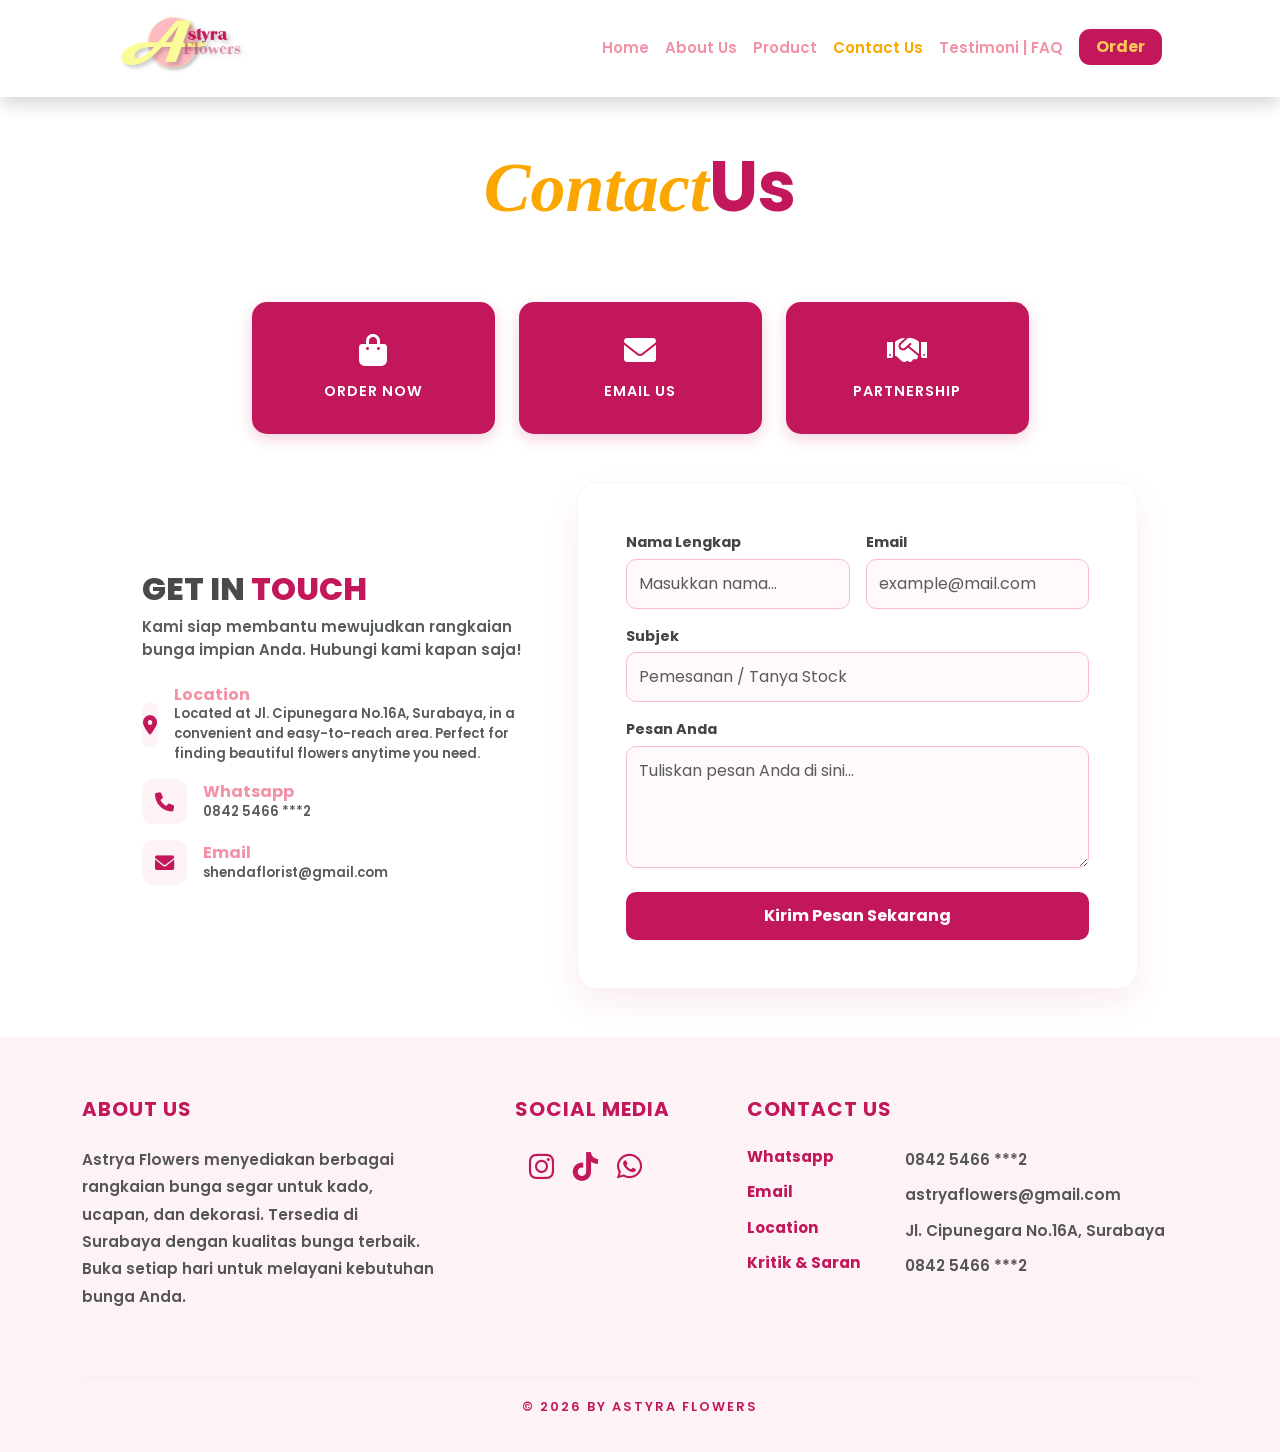
<file: menu/contact.html>
<!doctype html>
<html lang="en">
  <head>
    <meta charset="utf-8" />
    <meta name="viewport" content="width=device-width, initial-scale=1" />
    <title>Tokoh Bunga Si Tasya</title>
    <link
      href="https://cdn.jsdelivr.net/npm/bootstrap@5.3.8/dist/css/bootstrap.min.css"
      rel="stylesheet"
      integrity="sha384-sRIl4kxILFvY47J16cr9ZwB07vP4J8+LH7qKQnuqkuIAvNWLzeN8tE5YBujZqJLB"
      crossorigin="anonymous"
    />
    <link
      rel="stylesheet"
      href="https://cdnjs.cloudflare.com/ajax/libs/font-awesome/6.0.0/css/all.min.css"
    />
    <link
      href="https://fonts.googleapis.com/css2?family=Poppins:ital,wght@0,100;0,200;
0,300;0,400;0,500;0,600;0,700;0,800;0,900;1,100;1,200;1,300;1,400;1,500;1,600;1,700;1,800;1,900&display=swap"
      rel="stylesheet"
    />
    <link rel="preconnect" href="https://fonts.googleapis.com" />
    <link rel="preconnect" href="https://fonts.gstatic.com" crossorigin />
    <link
      href="https://fonts.googleapis.com/css2?family=Manrope:wght@200..800&family=Poppins:ital,wght@0,100;0,
200;0,300;0,400;0,500;0,600;0,700;0,800;0,900;1,100;1,200;1,300;1,400;1,500;1,600;1,700;1,800;1,900&display=swap"
      rel="stylesheet"
    />
    <script src="../js/script.js"></script>
    <link rel="stylesheet" href="../css/style.css" />
  </head>
  <body>
    <nav class="navbar navbar-expand-lg bg-body sticky-top">
      <div class="container-lg px-sm-5">
        <img
          src="../logo.png"
          alt="Logo"
          width="130"
          class="d-inline-block align-text-top"
        />
        <button
          class="navbar-toggler"
          type="button"
          data-bs-toggle="collapse"
          data-bs-target="#navbarNav"
        >
          <i class="fas fa-bars"></i>
        </button>
        <div
          class="collapse navbar-collapse justify-content-end"
          id="navbarNav"
        >
          <ul class="navbar-nav">
            <li class="nav-item">
              <a class="nav-link" href="../index.html">Home</a>
            </li>
            <li class="nav-item">
              <a class="nav-link" href="aboutus.html">About Us</a>
            </li>
            <li class="nav-item">
              <a class="nav-link" href="search.html">Product</a>
            </li>
            <li class="nav-item">
              <a class="nav-link active" aria-current="page" href="contact.html"
                >Contact Us</a
              >
            </li>
            <li class="nav-item">
              <a class="nav-link" href="testimoni.html">Testimoni | FAQ</a>
            </li>
            <li class="nav-item ms-2">
              <a
                href="order.html"
                class="btn"
                tabindex="-1"
                role="button"
                aria-disabled="true"
                >Order</a
              >
            </li>
          </ul>
        </div>
      </div>
    </nav>
    <main class="container-lg my-5 px-5">
      <div class="contactus text-center g-3">
        <h1 class="title"><span>Contact</span>Us</h1>
      </div>
      <div class="contact-content row my-5 g-4 justify-content-center">
        <div class="col-lg-3 col-md-6 col-12">
          <div class="contact-box bag">
            <i class="fa-solid fa-bag-shopping"></i>
            <span>Order Now</span>
          </div>
        </div>

        <div class="col-lg-3 col-md-6 col-12">
          <div class="contact-box env">
            <i class="fa-solid fa-envelope"></i>
            <span>Email Us</span>
          </div>
        </div>

        <div class="col-lg-3 col-md-6 col-12">
          <div class="contact-box hand">
            <i class="fa-solid fa-handshake"></i>
            <span>Partnership</span>
          </div>
        </div>
      </div>
      <section class="contact-section my-5">
        <div class="container px-4">
          <div class="row g-5 align-items-center">
            <div class="col-lg-5">
              <div class="contact-info-content">
                <h2 class="title-contact">Get In <span>Touch</span></h2>
                <p class="text-muted mb-4">
                  Kami siap membantu mewujudkan rangkaian bunga impian Anda.
                  Hubungi kami kapan saja!
                </p>

                <div class="info-item d-flex align-items-center mb-3">
                  <div class="icon-box">
                    <i class="fa-solid fa-location-dot"></i>
                  </div>
                  <div class="ms-3">
                    <h6 class="mb-0 fw-bold">Location</h6>
                    <p class="mb-0 small text-muted">
                      Located at Jl. Cipunegara No.16A, Surabaya, in a
                      convenient and easy-to-reach area. Perfect for finding
                      beautiful flowers anytime you need.
                    </p>
                  </div>
                </div>

                <div class="info-item d-flex align-items-center mb-3">
                  <div class="icon-box"><i class="fa-solid fa-phone"></i></div>
                  <div class="ms-3">
                    <h6 class="mb-0 fw-bold">Whatsapp</h6>
                    <p class="mb-0 small text-muted">0842 5466 ***2</p>
                  </div>
                </div>

                <div class="info-item d-flex align-items-center mb-3">
                  <div class="icon-box">
                    <i class="fa-solid fa-envelope"></i>
                  </div>
                  <div class="ms-3">
                    <h6 class="mb-0 fw-bold">Email</h6>
                    <p class="mb-0 small text-muted">shendaflorist@gmail.com</p>
                  </div>
                </div>
              </div>
            </div>

            <div class="col-lg-7">
              <div class="contact-card-form p-4 p-md-5">
                <form>
                  <div class="row g-3">
                    <div class="col-md-6">
                      <label class="form-label small fw-bold"
                        >Nama Lengkap</label
                      >
                      <input
                        type="text"
                        class="form-control custom-input"
                        placeholder="Masukkan nama..."
                      />
                    </div>
                    <div class="col-md-6">
                      <label class="form-label small fw-bold">Email</label>
                      <input
                        type="email"
                        class="form-control custom-input"
                        placeholder="example@mail.com"
                      />
                    </div>
                    <div class="col-12">
                      <label class="form-label small fw-bold">Subjek</label>
                      <input
                        type="text"
                        class="form-control custom-input"
                        placeholder="Pemesanan / Tanya Stock"
                      />
                    </div>
                    <div class="col-12">
                      <label class="form-label small fw-bold">Pesan Anda</label>
                      <textarea
                        class="form-control custom-input"
                        rows="4"
                        placeholder="Tuliskan pesan Anda di sini..."
                      ></textarea>
                    </div>
                    <div class="col-12 mt-4">
                      <button type="submit" class="btn btn-send w-100">
                        Kirim Pesan Sekarang
                      </button>
                    </div>
                  </div>
                </form>
              </div>
            </div>
          </div>
        </div>
      </section>
    </main>
    <footer class="footer-section">
      <div class="container">
        <div class="row gy-4">
          <div class="col-lg-4 col-md-6">
            <h5 class="footer-title">ABOUT US</h5>
            <p class="footer-text">
              Astrya Flowers menyediakan berbagai rangkaian bunga segar untuk
              kado, ucapan, dan dekorasi. Tersedia di Surabaya dengan kualitas
              bunga terbaik. Buka setiap hari untuk melayani kebutuhan bunga
              Anda.
            </p>
          </div>

          <div class="col-lg-3 col-md-6 text-lg-center">
            <h5 class="footer-title">SOCIAL MEDIA</h5>
            <div class="social-icons">
              <a href="#"><i class="fa-brands fa-instagram"></i></a>
              <a href="#"><i class="fa-brands fa-tiktok"></i></a>
              <a href="#"><i class="fa-brands fa-whatsapp"></i></a>
            </div>
          </div>

          <div class="col-lg-5 col-md-12">
            <h5 class="footer-title">CONTACT US</h5>
            <div class="contact-info">
              <div class="row mb-2">
                <div class="col-4 fw-bold label-color">Whatsapp</div>
                <div class="col-8 footer-text">0842 5466 ***2</div>
              </div>
              <div class="row mb-2">
                <div class="col-4 fw-bold label-color">Email</div>
                <div class="col-8 footer-text">astryaflowers@gmail.com</div>
              </div>
              <div class="row mb-2">
                <div class="col-4 fw-bold label-color">Location</div>
                <div class="col-8 footer-text">Jl. Cipunegara No.16A, Surabaya</div>
              </div>
              <div class="row">
                <div class="col-4 fw-bold label-color">Kritik & Saran</div>
                <div class="col-8 footer-text">0842 5466 ***2</div>
              </div>
            </div>
          </div>
        </div>

        <div class="footer-bottom text-center">
          <hr class="footer-hr" />
          <p>&copy; 2026 BY ASTYRA FLOWERS</p>
        </div>
      </div>
    </footer>

    <script src="../js/script.js"></script>
    <script
      src="https://cdn.jsdelivr.net/npm/bootstrap@5.3.8/dist/js/bootstrap.bundle.min.js"
      integrity="sha384-FKyoEForCGlyvwx9Hj09JcYn3nv7wiPVlz7YYwJrWVcXK/BmnVDxM+D2scQbITxI"
      crossorigin="anonymous"
    ></script>
  </body>
</html>
</file>
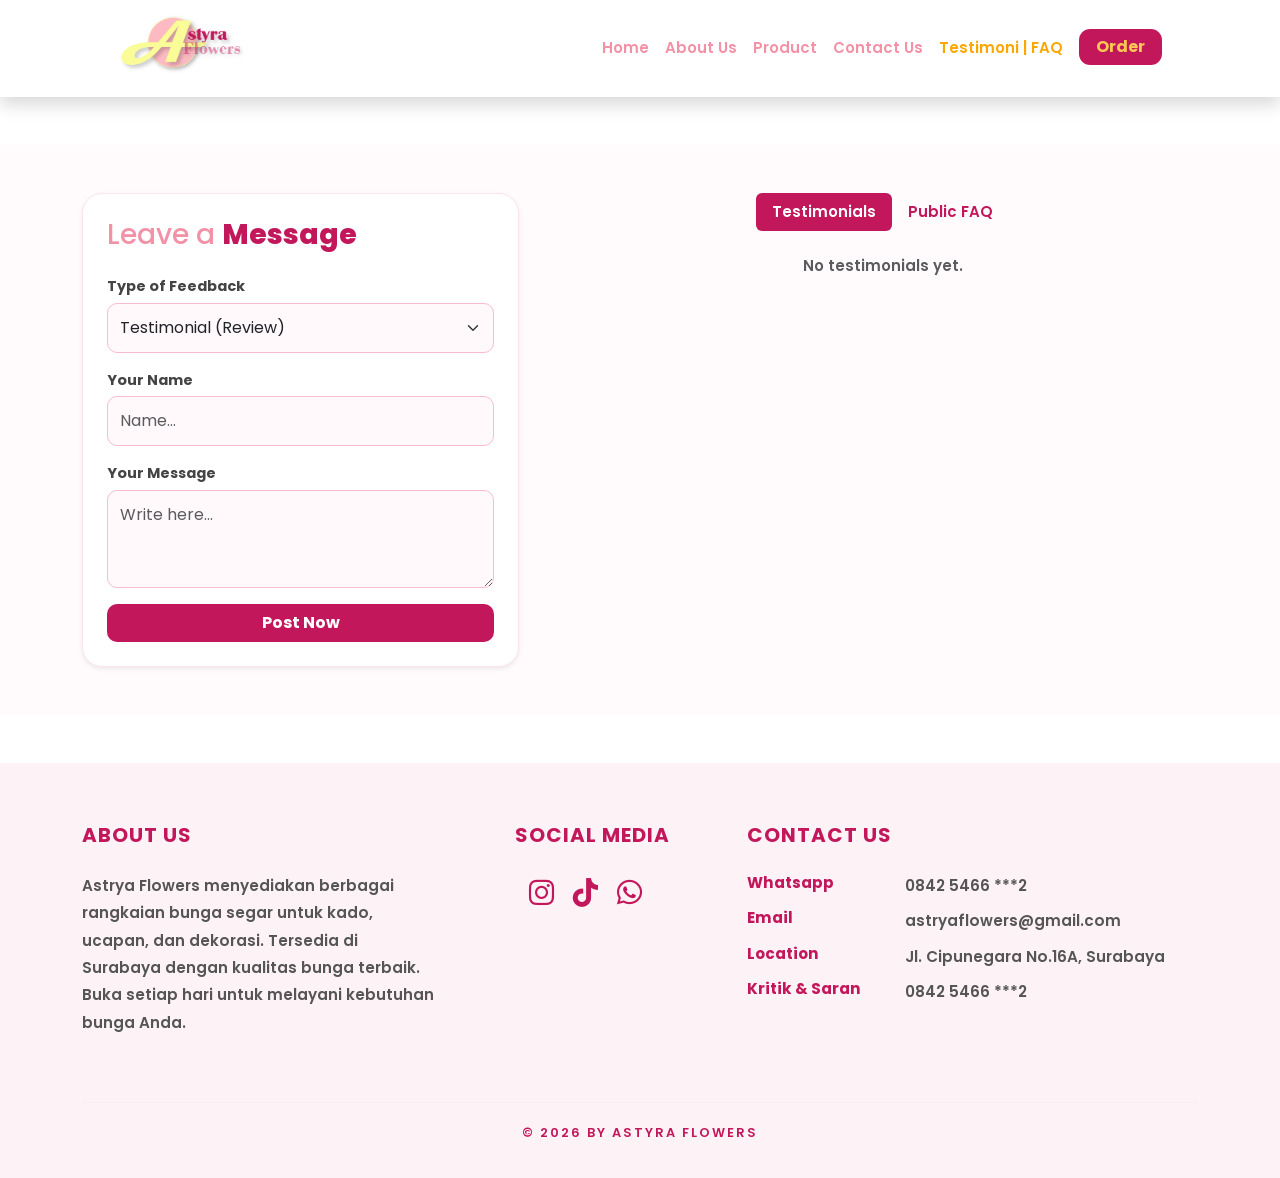
<file: menu/testimoni.html>
<!doctype html>
<html lang="en">
  <head>
    <meta charset="utf-8" />
    <meta name="viewport" content="width=device-width, initial-scale=1" />
    <title>Tokoh Bunga Si Tasya</title>
    <link
      href="https://cdn.jsdelivr.net/npm/bootstrap@5.3.8/dist/css/bootstrap.min.css"
      rel="stylesheet"
      integrity="sha384-sRIl4kxILFvY47J16cr9ZwB07vP4J8+LH7qKQnuqkuIAvNWLzeN8tE5YBujZqJLB"
      crossorigin="anonymous"
    />
    <link
      rel="stylesheet"
      href="https://cdnjs.cloudflare.com/ajax/libs/font-awesome/6.0.0/css/all.min.css"
    />
    <link
      href="https://fonts.googleapis.com/css2?family=Poppins:ital,wght@0,100;0,200;
0,300;0,400;0,500;0,600;0,700;0,800;0,900;1,100;1,200;1,300;1,400;1,500;1,600;1,700;1,800;1,900&display=swap"
      rel="stylesheet"
    />
    <link rel="preconnect" href="https://fonts.googleapis.com" />
    <link rel="preconnect" href="https://fonts.gstatic.com" crossorigin />
    <link
      href="https://fonts.googleapis.com/css2?family=Manrope:wght@200..800&family=Poppins:ital,wght@0,100;0,
200;0,300;0,400;0,500;0,600;0,700;0,800;0,900;1,100;1,200;1,300;1,400;1,500;1,600;1,700;1,800;1,900&display=swap"
      rel="stylesheet"
    />
    <script src="../js/script.js"></script>
    <link rel="stylesheet" href="../css/style.css" />
  </head>
  <body>
    <nav class="navbar navbar-expand-lg bg-body sticky-top">
      <div class="container-lg px-sm-5">
        <img
          src="../logo.png"
          alt="Logo"
          width="130"
          class="d-inline-block align-text-top"
        />
        <button
          class="navbar-toggler"
          type="button"
          data-bs-toggle="collapse"
          data-bs-target="#navbarNav"
        >
          <i class="fas fa-bars"></i>
        </button>
        <div
          class="collapse navbar-collapse justify-content-end"
          id="navbarNav"
        >
          <ul class="navbar-nav">
            <li class="nav-item">
              <a class="nav-link "" href="../index.html"
                >Home</a
              >
            </li>
            <li class="nav-item">
              <a class="nav-link" href="aboutus.html">About Us</a>
            </li>
            <li class="nav-item">
              <a class="nav-link" href="search.html">Product</a>
            </li>
            <li class="nav-item">
              <a class="nav-link" href="contact.html">Contact Us</a>
            </li>
            <li class="nav-item">
              <a class="nav-link active" aria-current="page" href="testimoni.html">Testimoni | FAQ</a>
            </li>
            <li class="nav-item ms-2">
              <a
                href="order.html"
                class="btn"
                tabindex="-1"
                role="button"
                aria-disabled="true"
                >Order</a
              >
            </li>
          </ul>
        </div>
      </div>
    </nav>
<main>
    <section class="feedback-section my-5 py-5" style="background-color: #fffbfd;">
  <div class="container">
    <div class="row g-5">
      
      <div class="col-lg-5">
        <div class="card-input-pink p-4 shadow-sm">
          <h3 class="title-pink mb-4">Leave a <span>Message</span></h3>
          <form id="feedbackForm">
            <div class="mb-3">
              <label class="form-label small fw-bold">Type of Feedback</label>
              <select class="form-select custom-input" id="feedbackType">
                <option value="testi">Testimonial (Review)</option>
                <option value="faq">Ask a Question (FAQ)</option>
              </select>
            </div>
            <div class="mb-3">
              <label class="form-label small fw-bold">Your Name</label>
              <input type="text" class="form-control custom-input" id="userName" placeholder="Name..." required>
            </div>
            <div class="mb-3">
              <label class="form-label small fw-bold">Your Message</label>
              <textarea class="form-control custom-input" id="userMsg" rows="3" placeholder="Write here..." required></textarea>
            </div>
            <button type="submit" class="btn btn-pink w-100">Post Now</button>
          </form>
        </div>
      </div>

      <div class="col-lg-7">
        <ul class="nav nav-pills mb-4 justify-content-center" id="pills-tab" role="tablist">
          <li class="nav-item">
            <button class="nav-link active custom-pill" id="pills-testi-tab" data-bs-toggle="pill" data-bs-target="#pills-testi">Testimonials</button>
          </li>
          <li class="nav-item">
            <button class="nav-link custom-pill" id="pills-faq-tab" data-bs-toggle="pill" data-bs-target="#pills-faq">Public FAQ</button>
          </li>
        </ul>

        <div class="tab-content" id="pills-tabContent">
          <div class="tab-pane fade show active" id="pills-testi">
            <div id="testimonialList" class="feedback-display-area">
              </div>
          </div>
          <div class="tab-pane fade" id="pills-faq">
            <div id="faqList" class="feedback-display-area">
              </div>
          </div>
        </div>
      </div>

    </div>
  </div>
</section>
</main>
    <footer class="footer-section">
      <div class="container">
        <div class="row gy-4">
          <div class="col-lg-4 col-md-6">
            <h5 class="footer-title">ABOUT US</h5>
            <p class="footer-text">
              Astrya Flowers menyediakan berbagai rangkaian bunga segar untuk
              kado, ucapan, dan dekorasi. Tersedia di Surabaya dengan kualitas
              bunga terbaik. Buka setiap hari untuk melayani kebutuhan bunga
              Anda.
            </p>
          </div>

          <div class="col-lg-3 col-md-6 text-lg-center">
            <h5 class="footer-title">SOCIAL MEDIA</h5>
            <div class="social-icons">
              <a href="#"><i class="fa-brands fa-instagram"></i></a>
              <a href="#"><i class="fa-brands fa-tiktok"></i></a>
              <a href="#"><i class="fa-brands fa-whatsapp"></i></a>
            </div>
          </div>

          <div class="col-lg-5 col-md-12">
            <h5 class="footer-title">CONTACT US</h5>
            <div class="contact-info">
              <div class="row mb-2">
                <div class="col-4 fw-bold label-color">Whatsapp</div>
                <div class="col-8 footer-text">0842 5466 ***2</div>
              </div>
              <div class="row mb-2">
                <div class="col-4 fw-bold label-color">Email</div>
                <div class="col-8 footer-text">astryaflowers@gmail.com</div>
              </div>
              <div class="row mb-2">
                <div class="col-4 fw-bold label-color">Location</div>
                <div class="col-8 footer-text">
                  Jl. Cipunegara No.16A, Surabaya
                </div>
              </div>
              <div class="row">
                <div class="col-4 fw-bold label-color">Kritik & Saran</div>
                <div class="col-8 footer-text">0842 5466 ***2</div>
              </div>
            </div>
          </div>
        </div>

        <div class="footer-bottom text-center">
          <hr class="footer-hr" />
          <p>&copy; 2026 BY ASTYRA FLOWERS</p>
        </div>
      </div>
    </footer>

    <script src="../js/script.js"></script>
    <script
      src="https://cdn.jsdelivr.net/npm/bootstrap@5.3.8/dist/js/bootstrap.bundle.min.js"
      integrity="sha384-FKyoEForCGlyvwx9Hj09JcYn3nv7wiPVlz7YYwJrWVcXK/BmnVDxM+D2scQbITxI"
      crossorigin="anonymous"
    ></script>
  </body>
</html>
</file>
<file: css/style.css>
:root {
  --primary-text: "poppins", sans-serif;
  --secondary-text: "manrope", sans-serif;
  --pink: #f392a7;
  --black: #000000;
  --white: #ffffff;
  --yellow: #fdc856;
  --maroon: #c2185b;
  --yellow1: #fba700;
  --regular: 400;
  --semibold: 600;
  --bold: 700;
  --shadow-soft: 0 0.3rem 0.5rem rgba(0, 0, 0, 0.1);
  --shadow-medium: 0 8px 16px rgba(0, 0, 0, 0.15);
  --radius-pill: 5rem;
  --radius-soft: 5px;
}
body {
  font-family: var(--primary-text);
  font-weight: var(--semibold);
  color: var(--pink) !important;
  font-size: 15px;
}

.navbar {
  box-shadow: var(--shadow-medium);
}
.navbar-nav .nav-item a {
  color: var(--pink);
  transition: color 0.2s;
}
.navbar-nav .nav-item a:hover {
  color: var(--yellow1);
}
.navbar-nav .nav-item .active {
  color: var(--yellow1);
}
.navbar-nav .nav-item .btn {
  font-weight: var(--bold);
  padding: 0.3rem 1rem;
  border-radius: 0.7rem;
  background-color: var(--maroon);
  color: var(--yellow);
  transition:
    color 0.2s,
    background-color 0.2s;
}
.navbar-nav .nav-item .btn:hover {
  color: var(--white);
  background-color: var(--pink);
}
.navbar-toggler {
  border: none;
  color: var(--pink);
}

.navbar-toggler:focus {
  outline: none;
  box-shadow: none;
}
.content-left h1 {
  font-size: 50px;
  font-family: var(--primary-text);
}
.content-left-text span {
  color: var(--maroon);
  font-weight: var(--bold);
}
.content-left p {
  font-weight: var(--regular);
  font-family: var(--secondary-text);
}
.content-left .btn {
  background-color: var(--yellow);
  padding: 0.8rem 2rem;
  border-radius: 5rem;
  font-size: 20px;
  box-shadow: 0 8px 16px rgba(0, 0, 0, 0.1);
}
.content-left .btn a {
  text-decoration: none;
  color: var(--white);
  font-weight: var(--bold);
}
.content-left .btn:hover {
  background-color: var(--yellow1);
}

.content-right-img {
  width: 100%;

  -webkit-mask-image: linear-gradient(to bottom, black 50%, transparent 100%);
  mask-image: linear-gradient(to bottom, black 50%, transparent 100%);

  -webkit-mask-repeat: no-repeat;
  mask-repeat: no-repeat;

  -webkit-mask-size: 100% 100%;
  mask-size: 100% 100%;
}

.content2 .content2-top {
  border-radius: 15px;
  padding: 1rem;
  background: #fdf2f5;
}
.content2 .heading {
  font-family: var(--primary-text);
  font-weight: var(--bold);
  font-size: 35px;
  color: var(--maroon);
  margin: 0;
}
.content2 span {
  color: var(--pink);
  margin: 0;
}
.content2 .content2-top .btn {
  font-weight: var(--bold);
  padding: 0.3rem 1rem;
  border-radius: 0.7rem;
  background-color: var(--yellow1);
  color: var(--white);
  transition:
    color 0.2s,
    background-color 0.2s;
}
.content2 .content2-top .btn:hover {
  color: var(--white);
  background-color: var(--pink);
}
.content2 .center .search-btn {
  background: var(--pink);
  border: none;
  padding: 11px 16px;
  border-radius: 10%;
  color: var(--white);
}
.content2 .center .form-control {
  border: 2px solid #f5dde2;
  border-radius: 25px 0 0 25px;
  box-shadow: 0 2px 4px rgba(0, 0, 0, 0.15);
}
.content2 .center .form-control:focus {
  box-shadow:
    0 0 10px pink,
    0 0 20px pink;
  border: 2px solid var(--pink);
}
.content2-main .card {
  border: none;
}

.content2-main .img-wrapper {
  width: 100%;
  height: 300px;
  overflow: hidden;
  border-radius: 1.7rem;
  box-shadow: var(--shadow-medium);
}

.content2-main .img-wrapper img {
  width: 100%;
  height: 100%;
  object-fit: cover;
  transition: transform 0.4s ease;
}
.content2-main .img-wrapper:hover img {
  transform: scale(1.1);
}

.content2-main .card-footer {
  width: 100%;
  box-shadow:
    0 0 5px pink,
    0 0 7px pink;
  border-radius: 2rem;
  background: var(--white);
  color: var(--marron) !important;
  padding: 8px 13px;
  transition:
    background 0.3s,
    color 0.3s;
}

.content2-main .card-footer i {
  color: var(--pink);
}

.content2-main .card-footer:hover {
  width: 100%;
  box-shadow:
    0 0 5px rgb(159, 149, 151),
    0 0 7px rgb(148, 132, 134);
  border-radius: 2rem;
  background: var(--maroon);
  color: var(--pink);
  padding: 8px 13px;
}
.content2-main .card-body .text-start {
  font-weight: var(--bold);
  font-size: 20px;
  color: var(--pink);
}
.content2-main .card-body .text-harga {
  font-weight: var(--semibold);
  font-size: 20px;
  color: var(--maroon);
}

.badge-custom {
  display: inline-block;
  font-weight: var(--bold);
  font-size: 20px;
  background: var(--yellow1);
  color: #fff !important;
  padding: 5px 12px;
  border-radius: 10px;
  transition: background 0.2s;
}

.badge-custom:hover {
  background: var(--pink);
}

.content2-main {
  position: relative;
}

.btn-slider {
  position: absolute;
  top: 50%;
  transform: translateY(-50%);
  z-index: 999;
  background: white;
  color: #333;
  border: none;
  box-shadow: 0 4px 10px rgba(0, 0, 0, 0.2);
  width: 45px;
  height: 45px;
  border-radius: 50%;
  display: flex;
  align-items: center;
  justify-content: center;
  cursor: pointer;
  transition: all 0.3s ease;
}

.btn-slider.prev {
  left: 10px;
}

.btn-slider.next {
  right: 10px;
}

.btn-slider:hover {
  background: var(--maroon);
  color: white;
}

.content3 .row {
  display: flex;
  align-items: center;
  justify-content: center;
  gap: 2rem;
  font-family: var(--primary-text);
  flex-wrap: wrap;
}
.content3 .row .video-container {
  flex: 1 1 30rem;
  position: relative;
  width: 100%;
}
.content3 .row .video-container h3 {
  position: absolute;
  top: 50%;
  left: 0;
  transform: translateY(-50%);
  font-size: clamp(1.5rem, 5vw, 3rem);
  background: var(--white);
  width: 100%;
  padding: 1rem;
  text-align: center;
  mix-blend-mode: screen;
  margin: 0;
}
.content3 .row .video-container video {
  width: 100%;
  border: 0.8rem solid white; 
  border-radius: 0.5rem;
  box-shadow: 0 0.5rem 1rem rgba(0, 0, 0, 0.1);
  object-fit: cover;
}
.content3 .row .content-about-us {
  flex: 1 1 30rem;
  padding: 1rem;
}

.content3 .row .content-about-us h3 {
  font-size: 25px;
  color: var(--yellow1);
  font-weight: var(--bold);
}
.content3 .row .content-about-us p {
  font-size: 20px;
  color: #4a4a4a;
  font-family: var(--secondary-text);
  line-height: 1.5;
  font-weight: var(--regular);
}

.content3 .row .content-about-us .btn {
  font-weight: var(--bold);
  padding: 0.3rem 1rem;
  border-radius: 0.7rem;
  background-color: var(--yellow1);
  color: var(--white);
  transition:
    color 0.2s,
    background-color 0.2s;
}

.content3 .row .content-about-us .btn:hover {
  color: var(--white);
  background-color: var(--pink);
}

.footer-section {
  background-color: #fdf2f5;
  padding: 60px 0 20px;
  color: #4a4a4a;
  font-size: 0.95rem;
}

.footer-title {
  color: var(--maroon);
  font-weight: 700;
  margin-bottom: 25px;
  letter-spacing: 1px;
}

.footer-text {
  line-height: 1.8;
  color: #555;
}

.label-color {
  color: var(--maroon);
}

.social-icons a {
  font-size: 1.8rem;
  color: var(--maroon);
  margin-right: 15px;
  transition: 0.3s;
}

.social-icons a:hover {
  opacity: 0.7;
}

.footer-bottom {
  margin-top: 50px;
  text-transform: uppercase;
  font-size: 0.8rem;
  letter-spacing: 2px;
  color: var(--maroon);
}

.footer-hr {
  border-top: 1px solid #e0e0e0;
  margin-bottom: 20px;
}
.catalog .title {
  font-size: 70px;
  font-weight: var(--bold);
  color: var(--maroon);
  line-height: 1.2;
}
.catalog .title span {
  font-family: "Playfair Display", serif;
  font-weight: var(--bold);
  font-style: italic;
  color: var(--yellow1);
}
.catalog1 .search-btn {
  background: var(--pink);
  border: none;
  padding: 8px 13px;
  border-radius: 10%;
  color: var(--white);
}
.catalog1 .form-control {
  border: 2px solid #f5dde2;
  border-radius: 25px 0 0 25px;
  box-shadow: 0 2px 4px rgba(0, 0, 0, 0.15);
}
.catalog1 .form-control:focus {
  box-shadow:
    0 0 10px pink,
    0 0 20px pink;
  border: 2px solid var(--pink);
}
.img-wrapper {
  overflow: hidden;
  border-radius: 10px;
}
.card-overlay {
  position: absolute;
  top: 0;
  left: 0;
  width: 100%;
  height: 100%;
  display: flex;
  align-items: center;
  justify-content: center;
  transition: 0.3s;
}

.overlay-content {
  background: rgba(255, 255, 255, 0.9);
  padding: 10px 20px;
  border-radius: 50px;
  text-align: center;
  color: var(--maroon);
  box-shadow: 0 4px 15px rgba(0, 0, 0, 0.1);
  min-width: 120px;
  border: 1px solid rgba(255, 255, 255, 0.3);
}

.overlay-content h6 {
  font-weight: 700;
  font-size: 0.9rem;
  margin-bottom: 0;
}

.overlay-content a {
  font-size: 0.75rem;
  color: #666;
  display: block;
  text-decoration: none;
}

.img-wrapper:hover .overlay-content {
  transform: scale(1.1);
  background: #ffffff;
  transition: 0.3s;
}

.carousel-item::after {
  content: "";
  position: absolute;
  top: 0;
  left: 0;
  width: 100%;
  height: 100%;
  background: linear-gradient(rgba(0, 0, 0, 0.2), rgba(0, 0, 0, 0.5));
  z-index: 1;
}

.carousel-img {
  height: 500px;
  object-fit: cover;
}
.carousel-caption {
  font-size: 25px;
  text-shadow: 1px rgba(0, 0, 0, 0.1);
  z-index: 2;
}
.carousel-caption h5 {
  font-family: "Playfair Display", serif;
  font-style: italic;
  letter-spacing: 3px;
  font-weight: var(--semibold);
}

.sub-title {
  color: var(--maroon);
  font-weight: 600;
  text-transform: uppercase;
  letter-spacing: 3px;
  font-size: 0.8rem;
  display: block;
  margin-bottom: 5px;
}

.about-title {
  font-family: "Playfair Display", serif;
  font-size: 2.8rem;
  font-weight: 800;
  line-height: 1.2;
  color: #333;
}

.about-title span {
  color: var(--maroon);
  font-style: italic;
}

.p-highlight {
  font-size: 1.1rem;
  font-weight: 600;
  color: #4a4a4a;
  line-height: 1.6;
  margin-bottom: 20px;
  border-left: 3px solid var(--maroon);
  padding-left: 15px;
}

.p-normal {
  font-size: 0.95rem;
  color: #666;
  line-height: 1.8;
  text-align: justify;
  margin-bottom: 15px;
}

.feature-item h4 {
  color: var(--maroon);
  font-weight: 800;
}

.feature-item p {
  text-transform: uppercase;
  letter-spacing: 1px;
  font-weight: 500;
  color: #888;
}
.btn-filter {
  border: 2px solid var(--maroon);
  background: transparent;
  color: var(--maroon);
  border-radius: 50px;
  padding: 8px 25px;
  font-weight: 600;
  transition: 0.3s;
}

.btn-filter:hover,
.btn-filter.active {
  background: var(--maroon);
  color: white;
}

.product-item {
  transition:
    transform 0.4s ease,
    opacity 0.4s ease;
}

.product-item.hide {
  display: none;
}

.contactus .title {
  font-size: 70px;
  font-weight: var(--bold);
  color: var(--maroon);
  line-height: 1.2;
}
.contactus .title span {
  font-family: "Playfair Display", serif;
  font-weight: var(--bold);
  font-style: italic;
  color: var(--yellow1);
}
.contact-content .contact-box {
  background: var(--maroon);
  padding: 2rem 1rem;
  color: var(--white);
  text-align: center;
  border-radius: 15px;
  display: flex;
  flex-direction: column;
  align-items: center;
  justify-content: center;
  gap: 10px;
  transition: all 0.3s ease;
  cursor: pointer;
  height: 100%;
  box-shadow: 0 5px 15px rgba(194, 24, 91, 0.2);
}

.contact-content .contact-box:hover {
  transform: translateY(-8px);
  background: #880e4f;
  box-shadow: 0 10px 25px rgba(194, 24, 91, 0.4);
}

.contact-content .contact-box i {
  font-size: 2rem;
  margin-bottom: 5px;
}

.contact-content .contact-box span {
  font-weight: 600;
  text-transform: uppercase;
  letter-spacing: 1px;
  font-size: 0.9rem;
}

.title-contact {
  color: #4a4a4a;
  font-weight: 800;
  text-transform: uppercase;
}
.title-contact span {
  color: var(--maroon);
}

.icon-box {
  width: 45px;
  height: 45px;
  background-color: #fdf2f5;
  color: var(--maroon);
  border-radius: 12px;
  display: flex;
  align-items: center;
  justify-content: center;
  font-size: 1.2rem;
}

.contact-card-form {
  background: #ffffff;
  border-radius: 20px;
  box-shadow: 0 15px 35px rgba(194, 24, 91, 0.08);
  border: 1px solid #fdf2f5;
}

.custom-input {
  background-color: #fdf2f5;
  border: 1px solid transparent;
  border-radius: 10px;
  padding: 12px 15px;
  transition: 0.3s;
}

.custom-input:focus {
  background-color: #fff;
  border-color: var(--maroon);
  box-shadow: 0 0 0 0.25rem rgba(194, 24, 91, 0.1);
  outline: none;
}

.btn-send {
  background-color: var(--maroon);
  color: white;
  font-weight: 700;
  padding: 12px;
  border-radius: 10px;
  border: none;
  transition: 0.3s;
}

.btn-send:hover {
  background-color: #880e4f;
  transform: translateY(-2px);
  box-shadow: 0 5px 15px rgba(194, 24, 91, 0.3);
  color: white;
}

.card-input-pink {
  background: white;
  border-radius: 20px;
  border: 1px solid #fce4ec;
}

.title-pink span {
  color: var(--maroon);
  font-weight: 800;
}

.custom-input {
  background-color: #fff9fb;
  border: 1px solid #f8bbd0;
}

.btn-pink {
  background-color: var(--maroon);
  color: white;
  font-weight: 700;
  border-radius: 10px;
  transition: 0.3s;
}

.btn-pink:hover {
  background-color: #880e4f;
  color: white;
}

.icon-circle-lg {
  width: 60px;
  height: 60px;
  background: #fdf2f5;
  color: var(--maroon);
  border-radius: 50%;
  display: flex;
  align-items: center;
  justify-content: center;
  font-size: 1.5rem;
}

.text-pink {
  color: var(--maroon);
}
.line-height-lg {
  line-height: 1.8;
}

.map-container {
  border: 1px solid #fdf2f5;
}

.custom-pill {
  color: var(--maroon) !important;
  font-weight: 600;
}

.custom-pill.active {
  background-color: var(--maroon) !important;
  color: white !important;
}

.feedback-card {
  background: white;
  padding: 15px;
  border-radius: 15px;
  margin-bottom: 15px;
  border-left: 5px solid var(--maroon);
  box-shadow: 0 4px 10px rgba(0, 0, 0, 0.05);
  animation: fadeIn 0.5s ease;
}

.form-control,
.form-select {
  border: 1px solid #f8bbd0;
  border-radius: 10px;
  padding: 12px;
}

.form-control:focus,
.form-select:focus {
  border-color: var(--maroon);
  box-shadow: 0 0 0 0.25rem rgba(194, 24, 91, 0.1);
}

.form-label {
  color: #444;
  font-size: 0.9rem;
  margin-bottom: 5px;
}
.content4 {
  border-radius: 15px;
  padding: 1rem;
  background: #fdf2f5;
}

.content4 .heading {
  font-family: var(--primary-text);
  font-weight: var(--bold);
  font-size: 35px;
  color: var(--maroon);
  margin: 0;
}
.content4 span {
  color: var(--pink);
  margin: 0;
}
.content4 .right .btn {
  font-weight: var(--bold);
  padding: 0.3rem 1rem;
  border-radius: 0.7rem;
  background-color: var(--yellow1);
  color: var(--white);
  transition:
    color 0.2s,
    background-color 0.2s;
}
.content4 .right .btn:hover {
  color: var(--white);
  background-color: var(--pink);
}

@keyframes fadeIn {
  from {
    opacity: 0;
    transform: translateY(10px);
  }
  to {
    opacity: 1;
    transform: translateY(0);
  }
}

@media screen and (max-width: 768px) {
  .btn-slider {
    width: 35px;
    height: 35px;
    font-size: 14px;
  }
  .footer-section {
    text-align: left;
  }

  .footer-title {
    margin-bottom: 15px;
    margin-top: 10px;
  }

  .social-icons {
    margin-bottom: 20px;
  }

  .contact-info .row .col-4 {
    width: 100%;
  }
  .contact-info .row .col-8 {
    width: 100%;
    margin-bottom: 10px;
  }
  .about-title {
    font-size: 2rem;
  }
  .p-highlight {
    font-size: 1rem;
  }

  .content3 .row {
    gap: 1.5rem;
    text-align: center; 
  }

  .content3 .row .video-container video {
    border: 0.5rem solid white; 
  }
  
  .content3 .row .content-about-us p {
    font-size: 16px;
  }

}

@media (max-width: 576px) {
  .content2-main .img-wrapper {
    height: 150px;
  }

  .content2-main .card-footer {
    padding: 4px 7px;
  }
  .content2-main .card-footer:hover {
    padding: 4px 7px;
  }
  .content2-main .card-body .text-start {
    font-size: 15px;
  }
  .content2-main .card-body .text-harga {
    font-size: 15px;
  }

  .badge-custom {
    font-size: 10px;
    padding: 3px 6px;
  }
  .catalog .title {
    font-size: 50px;
  }
}

@media (max-width: 991px) {
  .map-container {
    height: 250px;
  }
  .contact-info-content {
    text-align: center;
    margin-bottom: 30px;
  }
  .info-item {
    justify-content: center;
  }
  .content-left h1 {
    font-size: 30px;
    text-align: center;
  }
  .content-left .btn {
    padding: none;
  }
}
</file>
